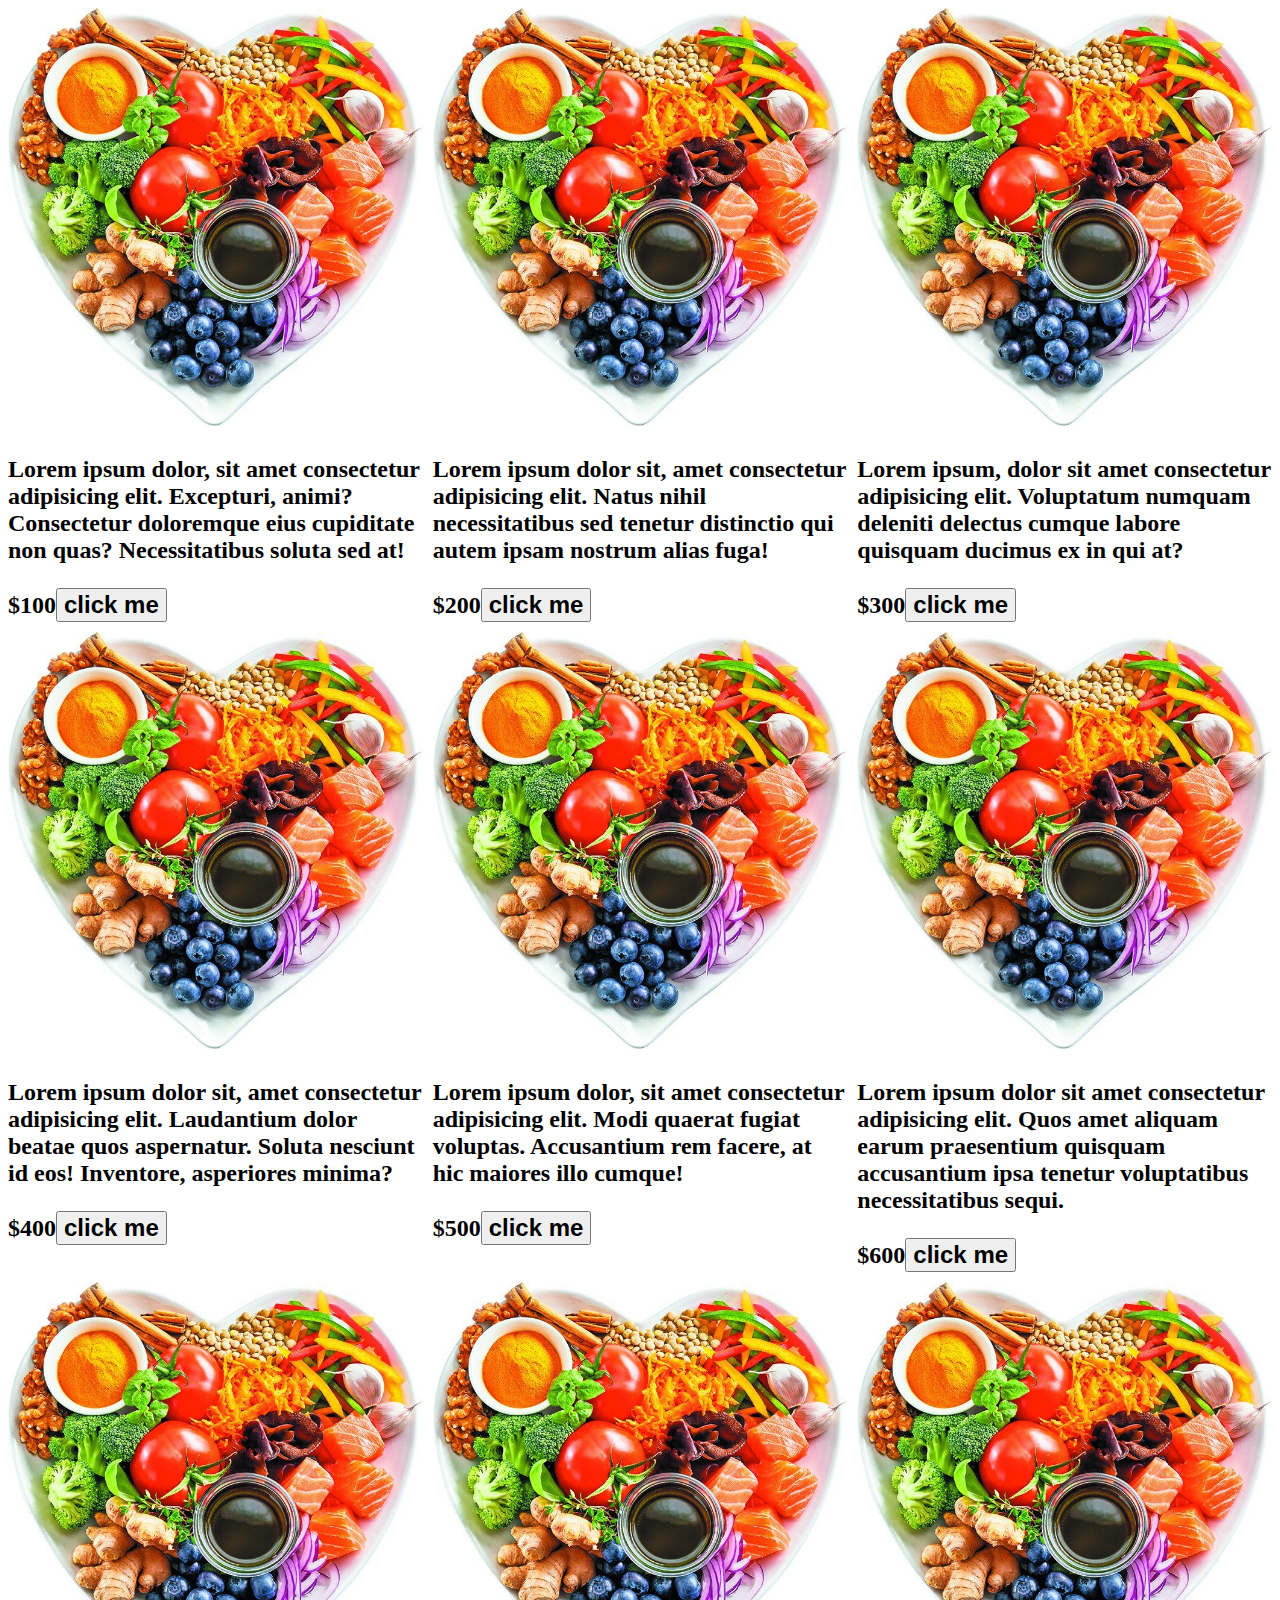
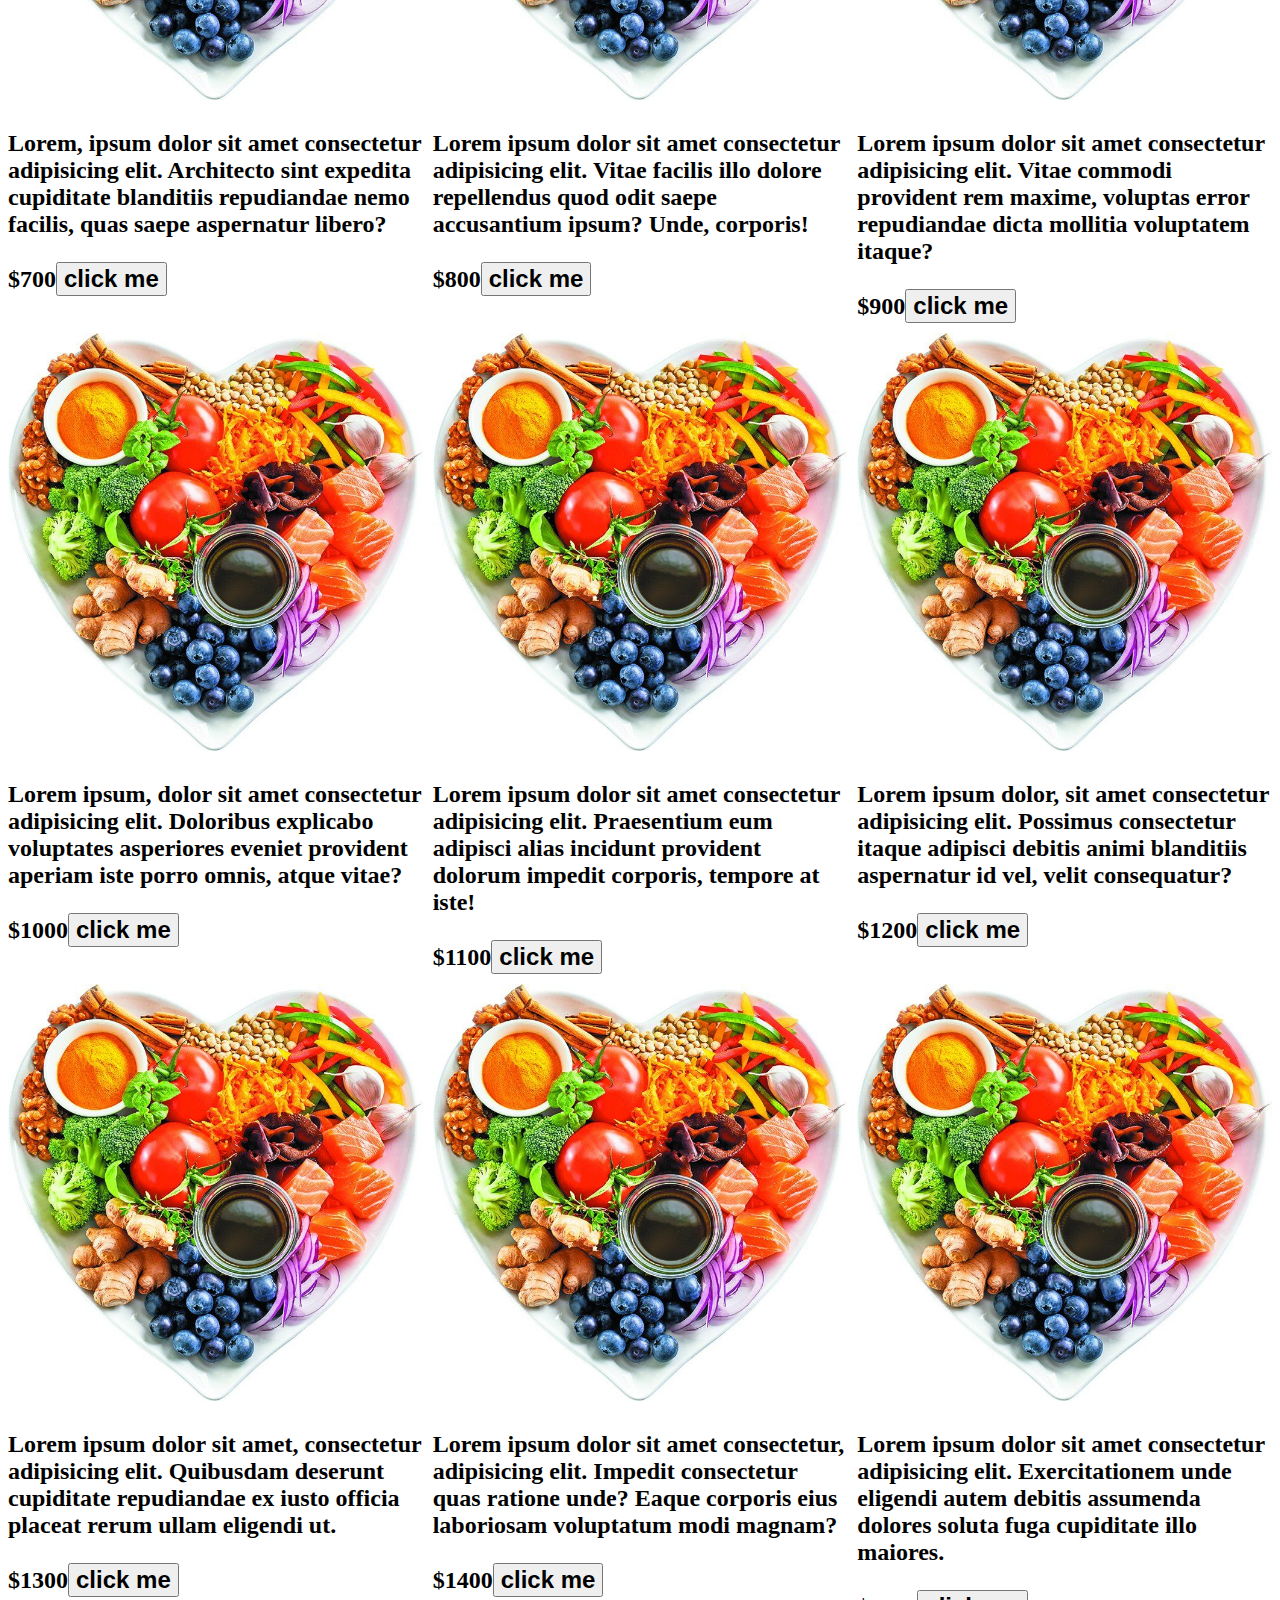
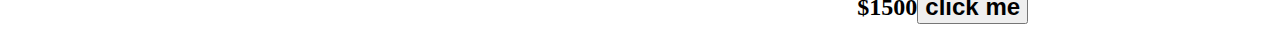
<file: index.html>
<!DOCTYPE html>
<html lang="en">
<head>
    <meta charset="UTF-8">
    <meta name="viewport" content="width=device-width, initial-scale=1.0">
    <title>Document</title>
    <style>
        .container{
            display: grid;
            grid-template-columns: repeat(3, 1fr);
            gap: 10px;
            font-weight: 700;
            font-size: x-large;
        }
        .res img{
            width: 100%;
        }
        .click{
            font-weight: 700;
            font-size: x-large;
        }
        
        /* <!--mobile--> */
        @media screen and (max-width: 576px){
            .container{
                grid-template-columns: repeat(1, 1fr);
            
            }
        }
        /* <!--tab--> */
        @media screen and (min-width:577px) and (max-width:768px){
          .container{
            grid-template-columns:repeat(2,1fr);
          }
        }
       
    </style>
</head>
<body>
    <!--.container>.res*15>img+p{lorem20}+{\$$00}+button{click me}-->
    <div class="container">
        <div class="res">
            <img src="NFood.jpg" alt="">
            <p>Lorem ipsum dolor, sit amet consectetur adipisicing elit. Excepturi, animi? Consectetur doloremque eius cupiditate non quas? Necessitatibus soluta sed at!</p>
            $100<button class="click">click me</button></div>
        <div class="res">
            <img src="NFood.jpg" alt="">
            <p>Lorem ipsum dolor sit, amet consectetur adipisicing elit. Natus nihil necessitatibus sed tenetur distinctio qui autem ipsam nostrum alias fuga!</p>
            $200<button class="click">click me</button></div>
        <div class="res">
            <img src="NFood.jpg" alt="">
            <p>Lorem ipsum, dolor sit amet consectetur adipisicing elit. Voluptatum numquam deleniti delectus cumque labore quisquam ducimus ex in qui at?</p>
            $300<button class="click">click me</button></div>
        <div class="res">
            <img src="NFood.jpg" alt="">
            <p>Lorem ipsum dolor sit, amet consectetur adipisicing elit. Laudantium dolor beatae quos aspernatur. Soluta nesciunt id eos! Inventore, asperiores minima?</p>
            $400<button class="click">click me</button></div>
        <div class="res">
            <img src="NFood.jpg" alt="">
            <p>Lorem ipsum dolor, sit amet consectetur adipisicing elit. Modi quaerat fugiat voluptas. Accusantium rem facere, at hic maiores illo cumque!</p>
            $500<button class="click" >click me</button></div>
        <div class="res">
            <img src="NFood.jpg" alt="">
            <p>Lorem ipsum dolor sit amet consectetur adipisicing elit. Quos amet aliquam earum praesentium quisquam accusantium ipsa tenetur voluptatibus necessitatibus sequi.</p>
            $600<button class="click">click me</button></div>
        <div class="res">
            <img src="NFood.jpg" alt="">
            <p>Lorem, ipsum dolor sit amet consectetur adipisicing elit. Architecto sint expedita cupiditate blanditiis repudiandae nemo facilis, quas saepe aspernatur libero?</p>
            $700<button class="click">click me</button></div>
        <div class="res">
            <img src="NFood.jpg" alt="">
            <p>Lorem ipsum dolor sit amet consectetur adipisicing elit. Vitae facilis illo dolore repellendus quod odit saepe accusantium ipsum? Unde, corporis!</p>
            $800<button class="click">click me</button></div>
        <div class="res">
            <img src="NFood.jpg" alt="">
            <p>Lorem ipsum dolor sit amet consectetur adipisicing elit. Vitae commodi provident rem maxime, voluptas error repudiandae dicta mollitia voluptatem itaque?</p>
            $900<button class="click">click me</button></div>
        <div class="res">
            <img src="NFood.jpg" alt="">
            <p>Lorem ipsum, dolor sit amet consectetur adipisicing elit. Doloribus explicabo voluptates asperiores eveniet provident aperiam iste porro omnis, atque vitae?</p>
            $1000<button class="click">click me</button></div>
        <div class="res">
            <img src="NFood.jpg" alt="">
            <p>Lorem ipsum dolor sit amet consectetur adipisicing elit. Praesentium eum adipisci alias incidunt provident dolorum impedit corporis, tempore at iste!</p>
            $1100<button class="click">click me</button></div>
        <div class="res">
            <img src="NFood.jpg" alt="">
            <p>Lorem ipsum dolor, sit amet consectetur adipisicing elit. Possimus consectetur itaque adipisci debitis animi blanditiis aspernatur id vel, velit consequatur?</p>
            $1200<button class="click">click me</button></div>
        <div class="res">
            <img src="NFood.jpg" alt="">
            <p>Lorem ipsum dolor sit amet, consectetur adipisicing elit. Quibusdam deserunt cupiditate repudiandae ex iusto officia placeat rerum ullam eligendi ut.</p>
            $1300<button class="click">click me</button></div>
        <div class="res">
            <img src="NFood.jpg" alt="">
            <p>Lorem ipsum dolor sit amet consectetur, adipisicing elit. Impedit consectetur quas ratione unde? Eaque corporis eius laboriosam voluptatum modi magnam?</p>
            $1400<button class="click">click me</button></div>
        <div class="res">
            <img src="NFood.jpg" alt="">
            <p>Lorem ipsum dolor sit amet consectetur adipisicing elit. Exercitationem unde eligendi autem debitis assumenda dolores soluta fuga cupiditate illo maiores.</p>
            $1500<button class="click">click me</button></div>
    </div>
</body>
</html>
</file>
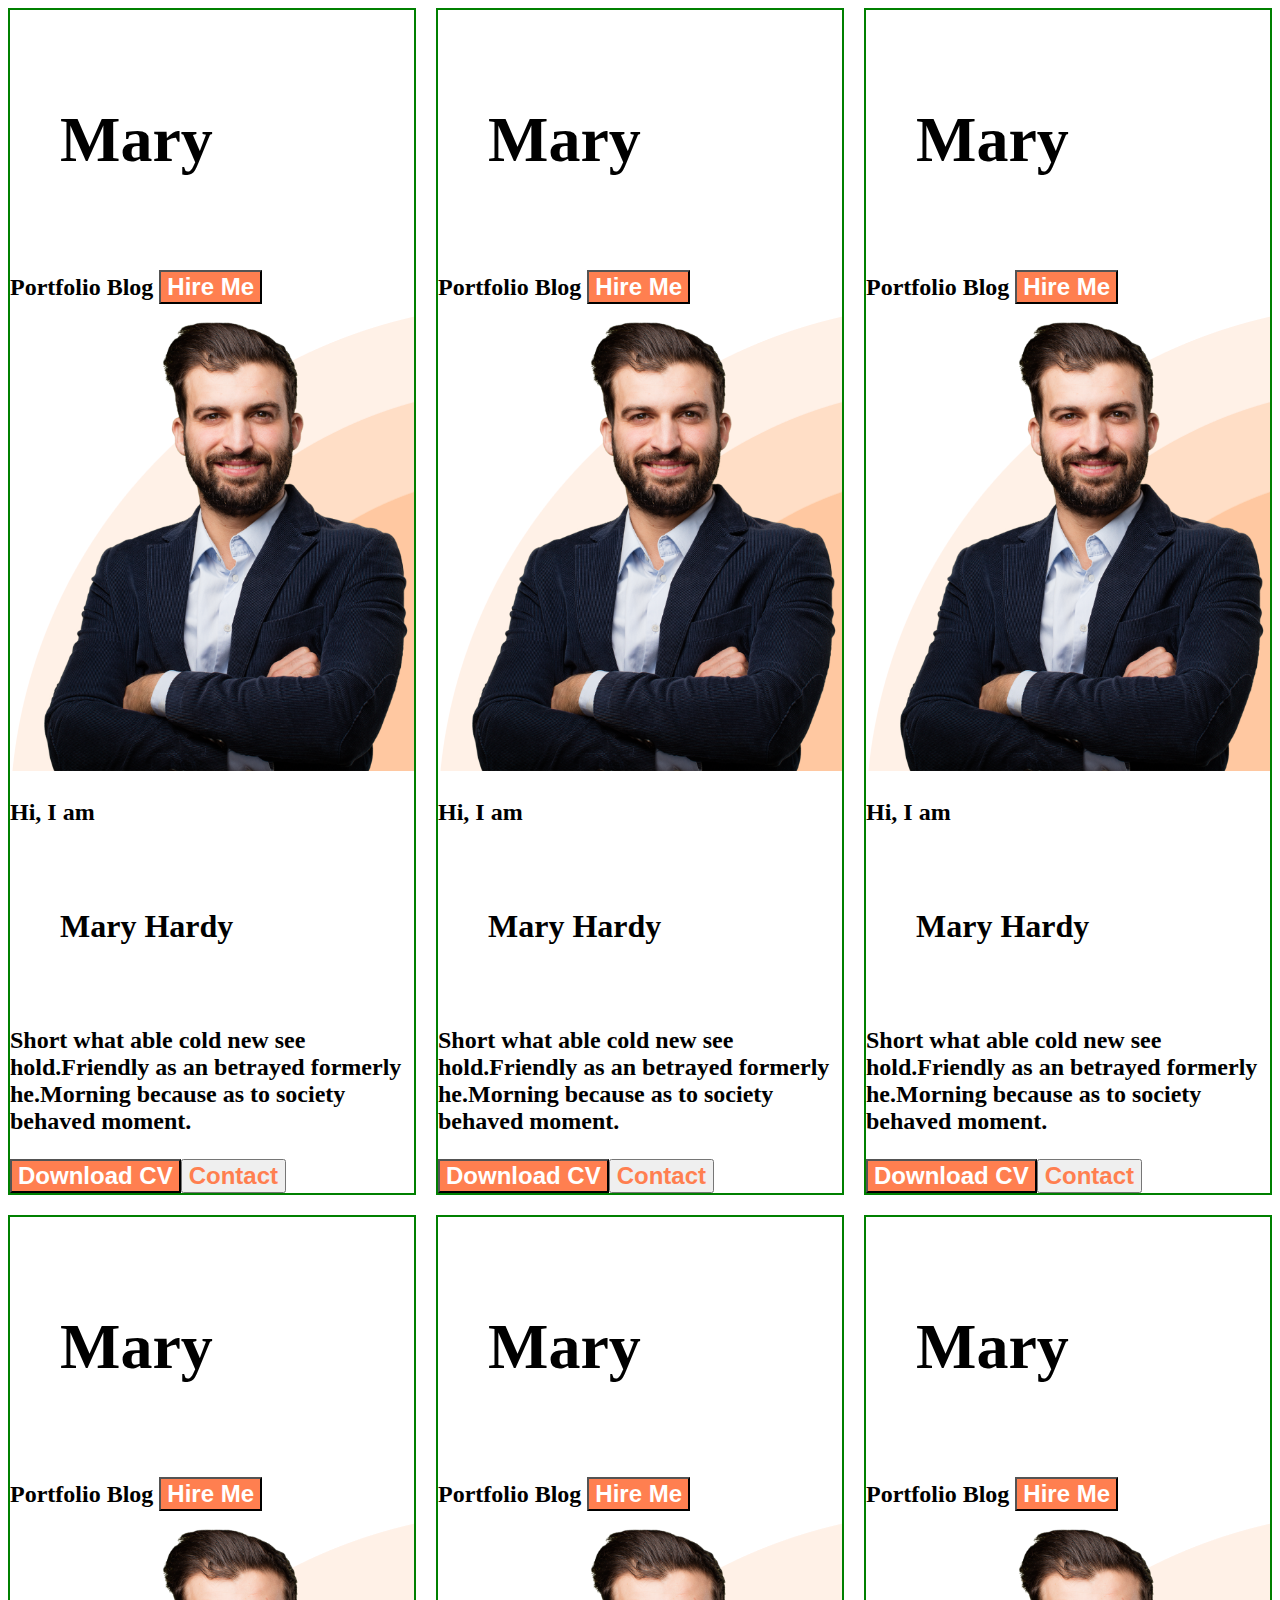
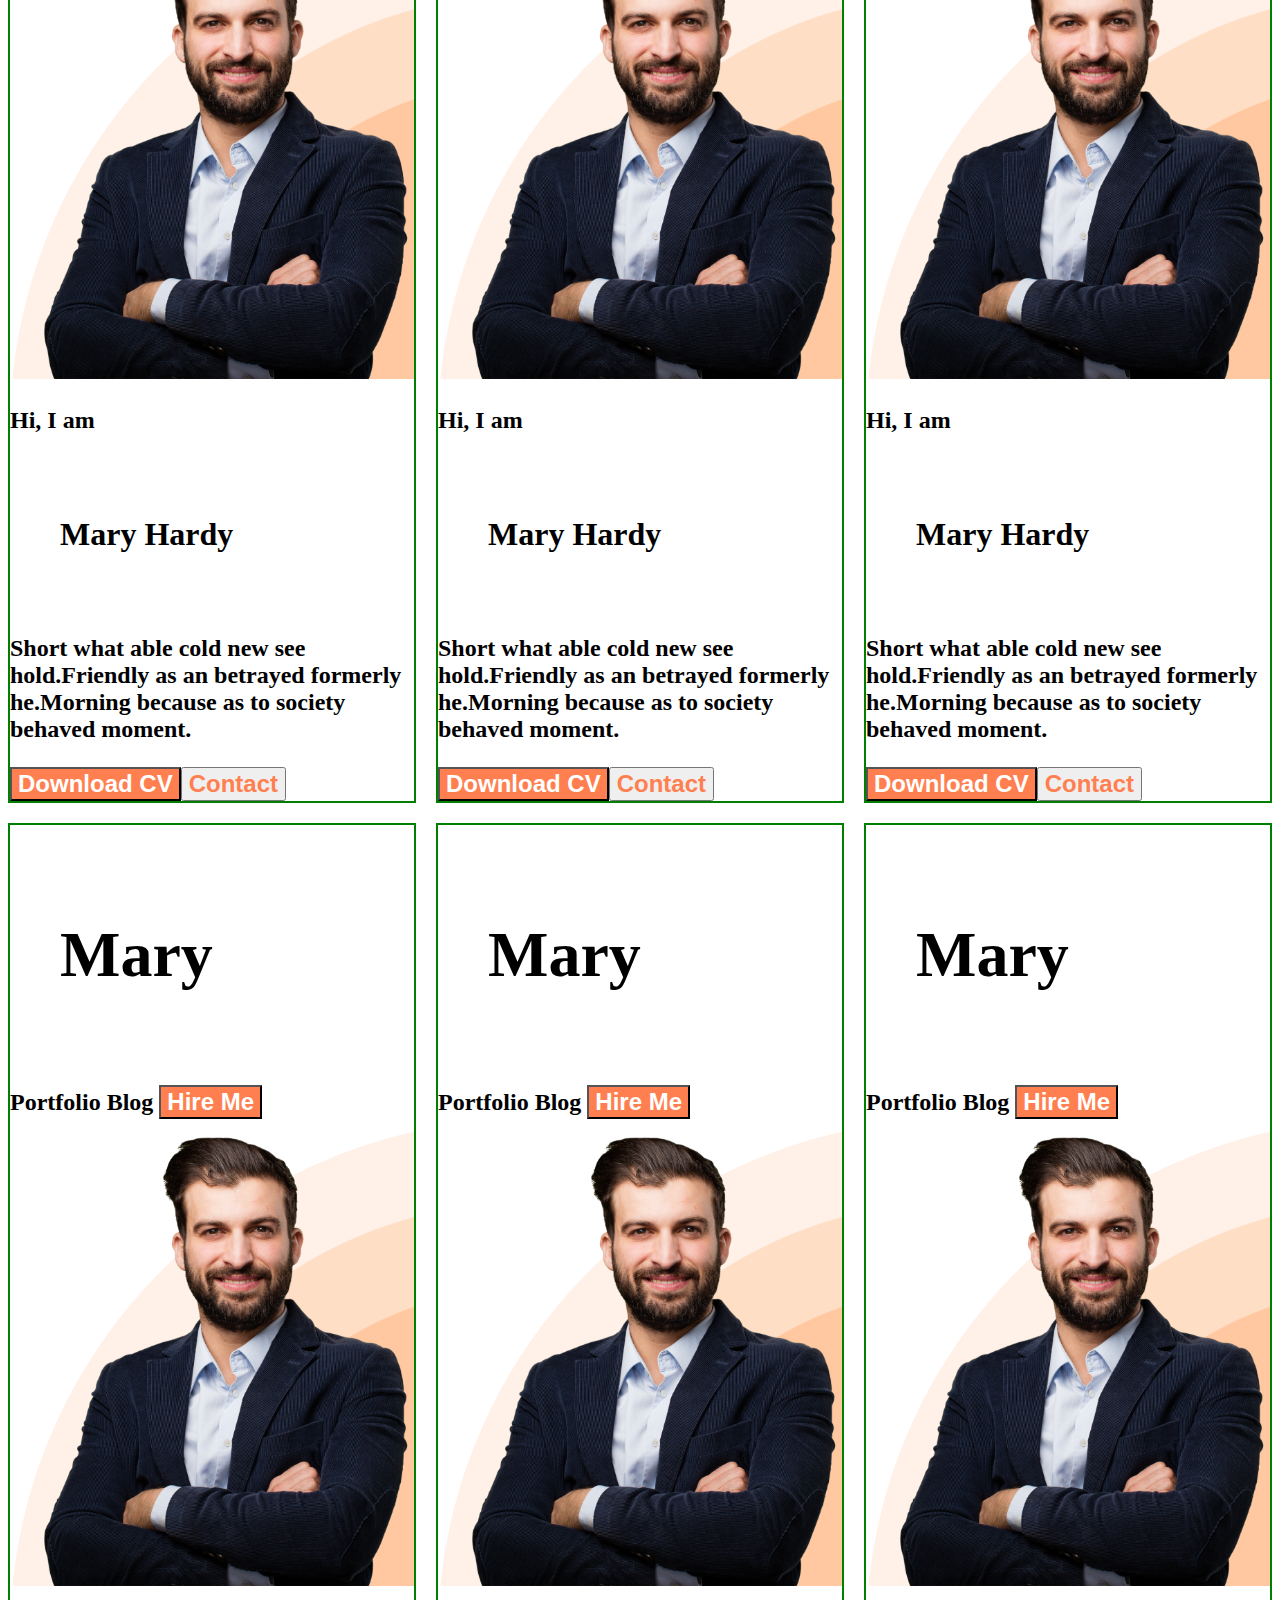
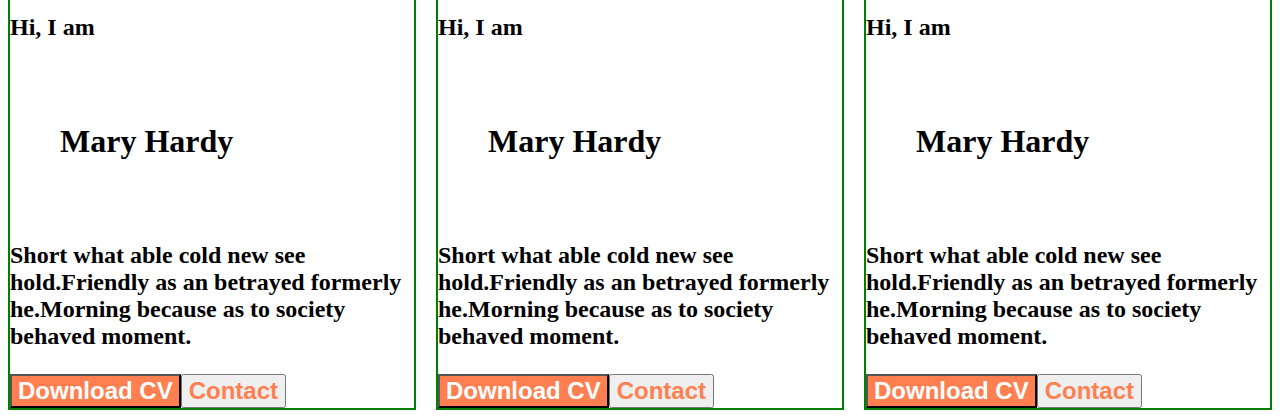
<file: index1.html>
<!DOCTYPE html>
<html lang="en">
<head>
    <meta charset="UTF-8">
    <meta name="viewport" content="width=device-width, initial-scale=1.0">
    <title>Document</title>
    <style>
        .container{
            display: grid;
            grid-template-columns: repeat(3, 1fr);
            gap: 20px;
        }
        .res{
            border: 2px solid green;
        }
        .res img{
           width: 100%;
           background-image: url(header_bg.png);
        }
        .mary,.hardy{
            padding: 50px;
            font-weight: 700;
            font-size: xx-large;
        }
        .blog,.hi,.para,.btnn{
            font-weight: 700;
            font-size: x-large;
        }
        .btnn{
            color: coral;
        }
        .btn{
            font-weight: 700;
            font-size: x-large;
            background-color: coral;
            color: white;
        }
        @media screen and (max-width: 576px){
            .container{
                grid-template-columns: repeat(1, 1fr);
            
            }
        }
        @media screen and (min-width:577px) and (max-width:768px){
          .container{
            grid-template-columns:repeat(2,1fr);
          }
        }
    </style>
</head>
<body>
    <!--.container>.res*5>img+p{lorem-20}+{\$$00}+button{Download CV}+button{Contact}-->
    <div class="container">
        <div class="res">
            <div class="mary"><h1>Mary</h1></div>
            <div class="blog">Portfolio Blog <button class="btn">Hire Me</button></div>             
            <img src="hardy.png" alt="">
            <p class="hi">Hi, I am</p>
            <p class="hardy">Mary Hardy</p>
            <p class="para">Short what able cold new see hold.Friendly as an betrayed formerly he.Morning because as to society behaved moment.</p>
            <button class="btn">Download CV</button><button class="btnn">Contact</button>
      </div>
      <div class="res">
        <div class="mary"><h1>Mary</h1></div>
        <div class="blog">Portfolio Blog <button class="btn">Hire Me</button></div>             
        <img src="hardy.png" alt="">
        <p class="hi">Hi, I am</p>
        <p class="hardy">Mary Hardy</p>
        <p class="para">Short what able cold new see hold.Friendly as an betrayed formerly he.Morning because as to society behaved moment.</p>
        <button class="btn">Download CV</button><button class="btnn">Contact</button>
  </div>
  <div class="res">
    <div class="mary"><h1>Mary</h1></div>
    <div class="blog">Portfolio Blog <button class="btn">Hire Me</button></div>             
    <img src="hardy.png" alt="">
    <p class="hi">Hi, I am</p>
    <p class="hardy">Mary Hardy</p>
    <p class="para">Short what able cold new see hold.Friendly as an betrayed formerly he.Morning because as to society behaved moment.</p>
    <button class="btn">Download CV</button><button class="btnn">Contact</button>
</div>
<div class="res">
    <div class="mary"><h1>Mary</h1></div>
    <div class="blog">Portfolio Blog <button class="btn">Hire Me</button></div>             
    <img src="hardy.png" alt="">
    <p class="hi">Hi, I am</p>
    <p class="hardy">Mary Hardy</p>
    <p class="para">Short what able cold new see hold.Friendly as an betrayed formerly he.Morning because as to society behaved moment.</p>
    <button class="btn">Download CV</button><button class="btnn">Contact</button>
</div>
<div class="res">
    <div class="mary"><h1>Mary</h1></div>
    <div class="blog">Portfolio Blog <button class="btn">Hire Me</button></div>             
    <img src="hardy.png" alt="">
    <p class="hi">Hi, I am</p>
    <p class="hardy">Mary Hardy</p>
    <p class="para">Short what able cold new see hold.Friendly as an betrayed formerly he.Morning because as to society behaved moment.</p>
    <button class="btn">Download CV</button><button class="btnn">Contact</button>
</div>
<div class="res">
    <div class="mary"><h1>Mary</h1></div>
    <div class="blog">Portfolio Blog <button class="btn">Hire Me</button></div>             
    <img src="hardy.png" alt="">
    <p class="hi">Hi, I am</p>
    <p class="hardy">Mary Hardy</p>
    <p class="para">Short what able cold new see hold.Friendly as an betrayed formerly he.Morning because as to society behaved moment.</p>
    <button class="btn">Download CV</button><button class="btnn">Contact</button>
</div>
<div class="res">
    <div class="mary"><h1>Mary</h1></div>
    <div class="blog">Portfolio Blog <button class="btn">Hire Me</button></div>             
    <img src="hardy.png" alt="">
    <p class="hi">Hi, I am</p>
    <p class="hardy">Mary Hardy</p>
    <p class="para">Short what able cold new see hold.Friendly as an betrayed formerly he.Morning because as to society behaved moment.</p>
    <button class="btn">Download CV</button><button class="btnn">Contact</button>
</div>
<div class="res">
    <div class="mary"><h1>Mary</h1></div>
    <div class="blog">Portfolio Blog <button class="btn">Hire Me</button></div>             
    <img src="hardy.png" alt="">
    <p class="hi">Hi, I am</p>
    <p class="hardy">Mary Hardy</p>
    <p class="para">Short what able cold new see hold.Friendly as an betrayed formerly he.Morning because as to society behaved moment.</p>
    <button class="btn">Download CV</button><button class="btnn">Contact</button>
</div>
<div class="res">
    <div class="mary"><h1>Mary</h1></div>
    <div class="blog">Portfolio Blog <button class="btn">Hire Me</button></div>             
    <img src="hardy.png" alt="">
    <p class="hi">Hi, I am</p>
    <p class="hardy">Mary Hardy</p>
    <p class="para">Short what able cold new see hold.Friendly as an betrayed formerly he.Morning because as to society behaved moment.</p>
    <button class="btn">Download CV</button><button class="btnn">Contact</button>
</div>

    </div>
</body>
</html>
</file>
